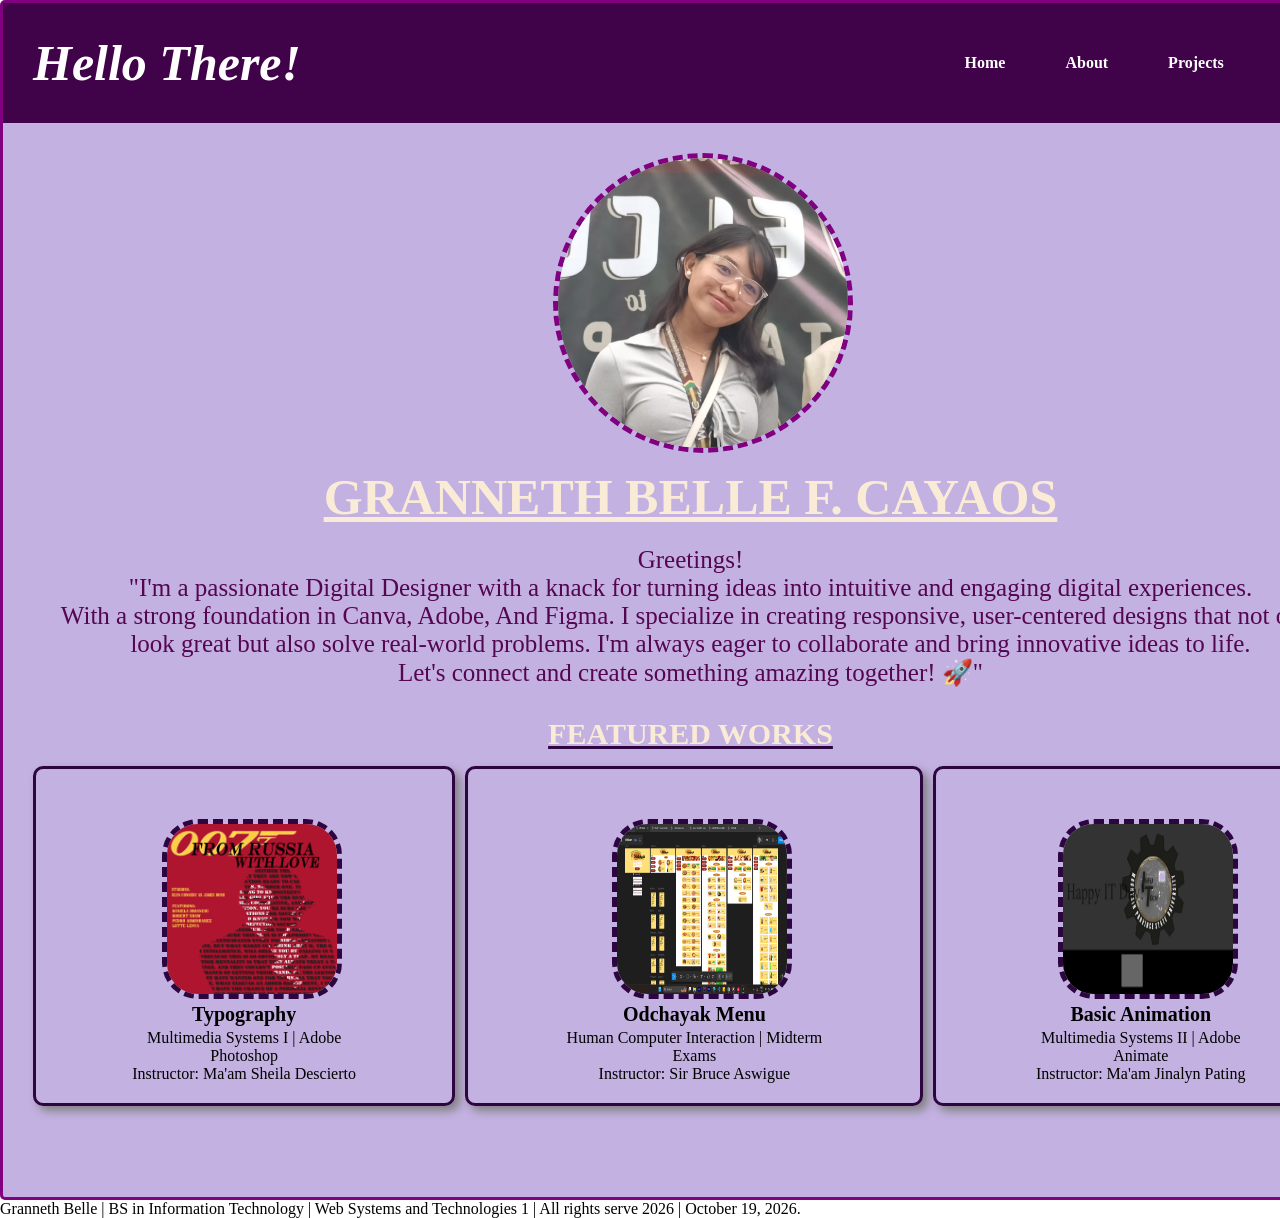
<file: index.html>
<!DOCTYPE html>
<html lang="en">
<head>
    <meta charset="UTF-8">
    <meta name="viewport" content="width=device-width, initial-scale=1.0">
    <title>Porfolio</title>
    <link rel="stylesheet" href="css/profile.css"> <!--link to my css-->
</head>
<body>
    <main>

     <header>
        <div class="Logo">
            <span>Hello There!</span>
        </div>
        <nav class="navigation">
            <ul>
                <li><a href="profile.html">Home</a></li>
                <li><a href="about.html">About</a></li>
                <li><a href="projects.html">Projects</a></li>
                <li><a href="contact.html">Contact</a></li>
            </ul>
        </nav>
    </header>
        
            <img src="images/1742978425971.jpg" alt="">
            <h1>GRANNETH BELLE F. CAYAOS</h1><br>
            <p>Greetings! <br> <!--Short info about self-->
            "I'm a passionate Digital Designer with a knack for turning ideas into intuitive and engaging digital experiences. <br> With a strong foundation in Canva, Adobe, And Figma.
            I specialize in creating responsive, user-centered designs that not only <br> look great but also solve real-world problems.
            I'm always eager to collaborate and bring innovative ideas to life. <br> Let's connect and create something amazing together! 🚀"
            </p> 
    
    <div>
        <h3> FEATURED WORKS </h3>    <!-- Project Showcase -->
    </div>  
    <section class="head">
        <div class="profile">  
            <img src="images/Typography _Granneth Belle F..png" alt="">
            <h4>Typography</h4>
            <p1>Multimedia Systems I | Adobe Photoshop <br>
                Instructor: Ma'am Sheila Descierto
            </p1>
        </div>

        <div class="profile">
            <img src="images/HCI exam.png" alt="">
            <h4>Odchayak Menu</h4>
            <p1>Human Computer Interaction | Midterm Exams <br>
                Instructor: Sir Bruce Aswigue
            </p1>
        </div>

        <div class="profile">
            <img src="images/IT_Day_Animation.gif" alt="">
            <h4>Basic Animation</h4>
            <p1>Multimedia Systems II | Adobe Animate <br>
                Instructor: Ma'am Jinalyn Pating 
            </p1>
        </div>
    </section>
       
    </main>
         <footer>
            Granneth Belle |
            BS in Information Technology |
            Web Systems and Technologies 1 |
            All rights serve 2026 |
            October 19, 2026.
        </footer>
    
</body>
</html>
</file>
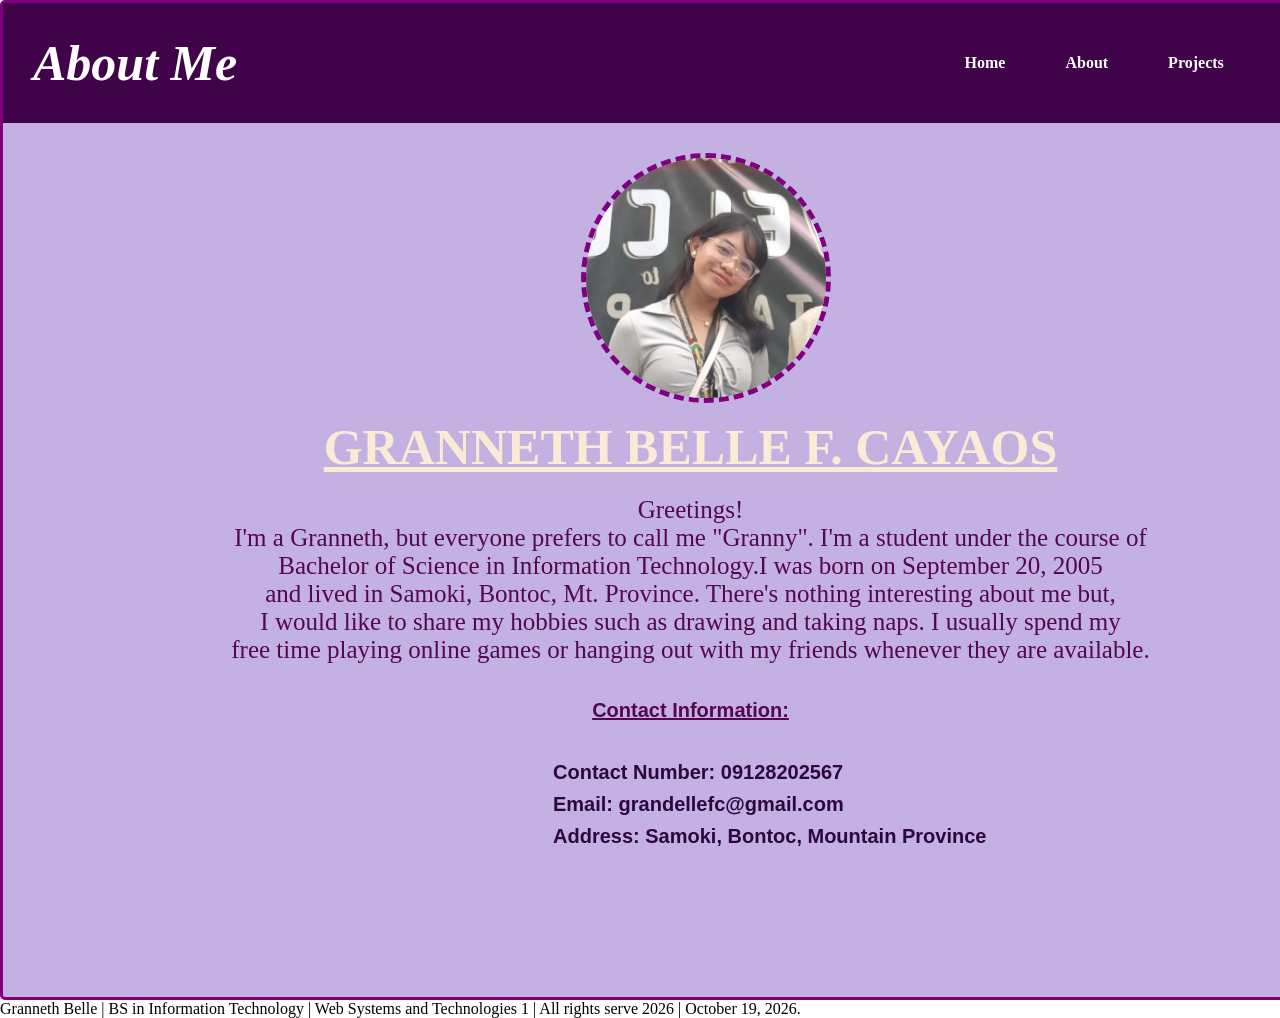
<file: about.html>
<!DOCTYPE html>
<html lang="en">
<head>
    <meta charset="UTF-8">
    <meta name="viewport" content="width=device-width, initial-scale=1.0">
    <title>Portfolio</title>
    <link rel="stylesheet" href="css/about.css"> <!--link to my css-->
</head>
<body>
    <main>
        <header>
        <div class="Logo">
            <span>About Me</span>
        </div>
        <nav class="navigation">
            <ul>
                <li><a href="index.html">Home</a></li>
                <li><a href="about.html">About</a></li>
                <li><a href="projects.html">Projects</a></li>
                <li><a href="contact.html">Contact</a></li>
            </ul>
        </nav>
    </header>

        <img src="images/1742978425971.jpg" alt="">
        <h1>GRANNETH BELLE F. CAYAOS</h1><br>

        <p>Greetings! <br> <!--Short info about self-->
            I'm a Granneth, but everyone prefers to call me "Granny". I'm a student under the course of <br>
            Bachelor of Science in Information Technology.I was born on September 20, 2005 <br> and lived in 
            Samoki, Bontoc, Mt. Province. There's nothing interesting about me but,<br> I would like to share 
            my hobbies such as drawing and taking naps. I usually spend my <br> free time playing online games
            or hanging out with my friends whenever they are available.
        </p> 

        <div class="contact-info"> <!--contact info-->
            <h2 class="title"> Contact Information:</h2>
            <div class="details">
               <h3>
                Contact Number: 09128202567 <br>
                Email: grandellefc@gmail.com <br>
                Address: Samoki, Bontoc, Mountain Province <br>
            </h3> 
            </div>
        </div> 

    </main>
         <footer>
            Granneth Belle |
            BS in Information Technology |
            Web Systems and Technologies 1 |
            All rights serve 2026 |
            October 19, 2026.
        </footer>
    
</body>
</html>
</file>
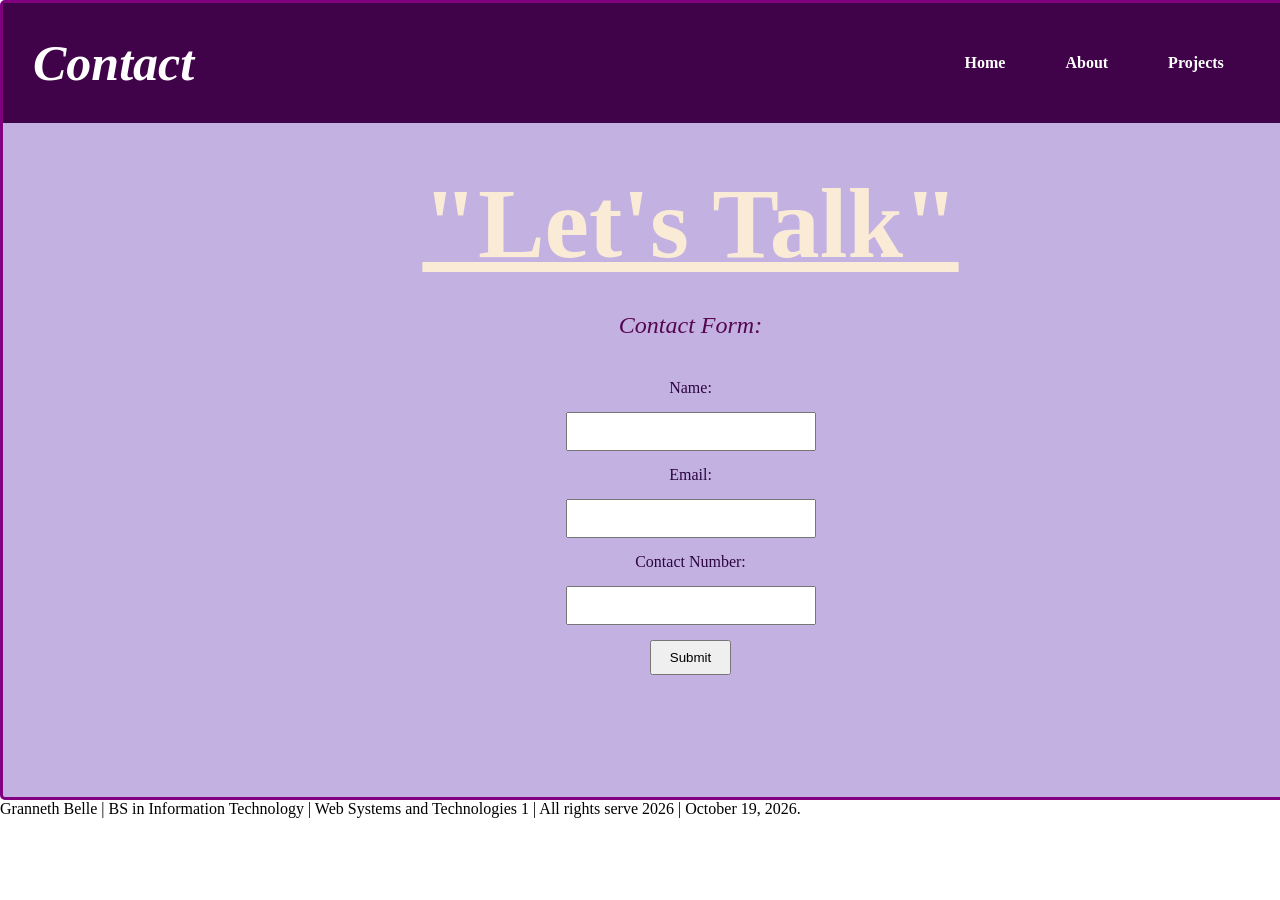
<file: contact.html>
<!DOCTYPE html>
<html lang="en">
<head>
    <meta charset="UTF-8">
    <meta name="viewport" content="width=device-width, initial-scale=1.0">
    <title>Portfolio</title>
    <link rel="stylesheet" href="css/contacts.css"> <!--link to my css-->
</head>
<body>
    <main>
        <header>
            <div class="Logo">
                <span>Contact</span>
            </div>
            <nav class="navigation">
                <ul>
                    <li><a href="index.html">Home</a></li>
                    <li><a href="about.html">About</a></li>
                    <li><a href="projects.html">Projects</a></li>
                    <li><a href="contact.html">Contact</a></li>
                </ul>
            </nav>
        </header>

        <h1>"Let's Talk"</h1><br>

        <h2>Contact Form:</h2> <!--contact info in form format-->
        <form>
            <label for="name">Name:</label>
            <input type="text" id="name" name="name">

            <label for="email">Email:</label>
            <input type="email" id="email" name="email">

            <label for="contact">Contact Number:</label>
            <input type="tel" id="contact" name="contact">

            <button type="submit">Submit</button>
        </form>
    </main>
    
         <footer>
            Granneth Belle |
            BS in Information Technology |
            Web Systems and Technologies 1 |
            All rights serve 2026 |
            October 19, 2026.
        </footer>
    
</body>
</html>
</file>
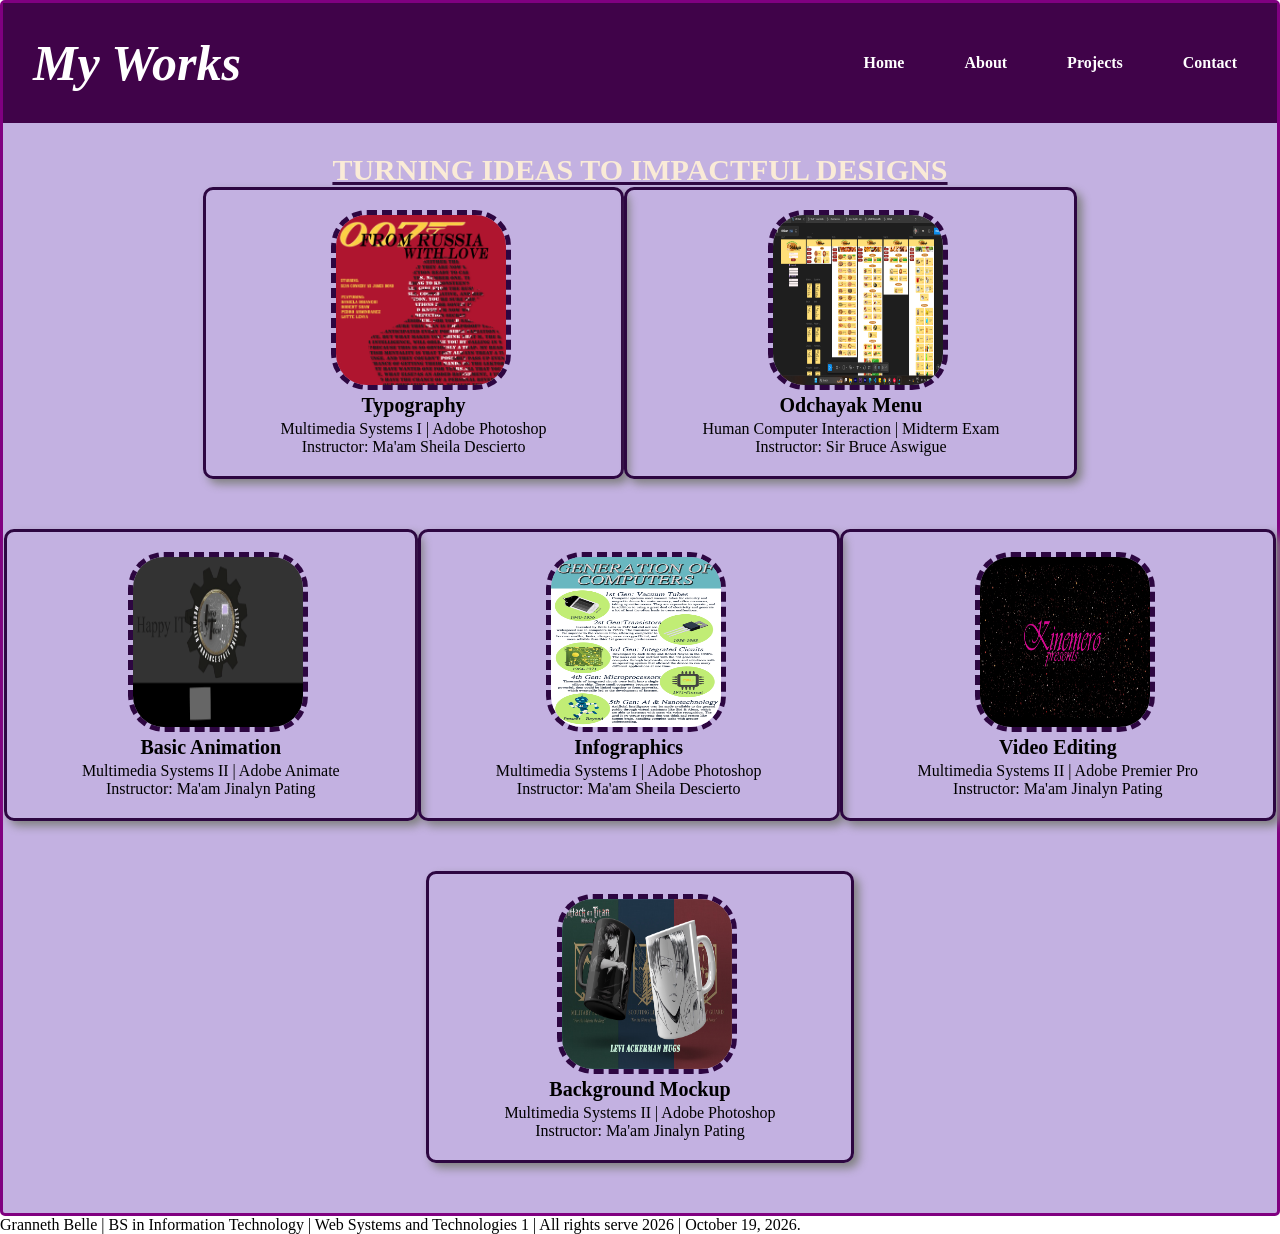
<file: projects.html>
<!DOCTYPE html>
<html lang="en">
<head>
    <meta charset="UTF-8">
    <meta name="viewport" content="width=device-width, initial-scale=1.0">
    <title>Document</title>
    <link rel="stylesheet" href="css/projects.css"> <!--link to my css-->
</head>
<body>

    <main>
    <header>
        <div class="Logo">
            <span>My Works</span>
        </div>
        <nav class="navigation">
            <ul>
                <li><a href="index.html">Home</a></li>
                <li><a href="about.html">About</a></li>
                <li><a href="projects.html">Projects</a></li>
                <li><a href="contact.html">Contact</a></li>
            </ul>
        </nav>
    </header>

    <div>
        <h3> TURNING IDEAS TO IMPACTFUL DESIGNS </h3>    <!-- Project Showcase -->
    </div>  
    <section>
        <div class="gran">
        <div class="profile">  
            <img src="images/Typography _Granneth Belle F..png" alt="">
            <h4>Typography</h4>
            <p1>Multimedia Systems I | Adobe Photoshop <br>
                Instructor: Ma'am Sheila Descierto
            </p1>
        </div>

        <div class="profile">
            <img src="images/HCI exam.png" alt="">
            <h4>Odchayak Menu</h4>
            <p1>Human Computer Interaction | Midterm Exam <br>
                Instructor: Sir Bruce Aswigue
            </p1>
        </div>

        <div class="profile">
            <img src="images/IT_Day_Animation.gif" alt="">
            <h4>Basic Animation</h4>
            <p1>Multimedia Systems II | Adobe Animate <br>
                Instructor: Ma'am Jinalyn Pating 
            </p1>
        </div>

        <div class="profile">
            <img src="images/Infographics_Cayaos, Granneth Belle F.png" alt="">
            <h4>Infographics</h4>
            <p1>Multimedia Systems I | Adobe Photoshop <br>
                Instructor: Ma'am Sheila Descierto 
            </p1>
        </div>

        <div class="profile">
            <img src="images/Screenshot (1174).png" alt="">
            <h4>Video Editing</h4>
            <p1>Multimedia Systems II | Adobe Premier Pro <br>
                Instructor: Ma'am Jinalyn Pating 
            </p1>
        </div>

        <div class="profile">
            <img src="images/Cayaos, Granneth Belle F_Background_Mockup.jpg" alt="">
            <h4>Background Mockup</h4>
            <p1>Multimedia Systems II | Adobe Photoshop <br>
                Instructor: Ma'am Jinalyn Pating 
            </p1>
        </div>
    </div>
    </section>
       
    </main>

         <footer>
            Granneth Belle |
            BS in Information Technology |
            Web Systems and Technologies 1 |
            All rights serve 2026 |
            October 19, 2026.
        </footer>
    
</body>
</html>
</file>
<file: css/profile.css>
/*FORDA HEADER*/
* {
    margin: 0;
    padding: 0;
    box-sizing: border-box;
   
}

header {
    display: flex;
    justify-content: space-between;
    align-items: center;
    background-color: rgb(64, 3, 73);
    padding: 10px 30px;
    min-height: 120px;
}

.Logo {
    display: flex;
    align-items: center;
    gap: 15px;
    color: white;
    font-size: 50px;
    font-weight: bold;
    font-style: italic;
}

.navigation ul {
    display: flex;
    align-items: center;
    gap: 40px;
    list-style: none;
}

.navigation a {
    color: white;
    text-decoration: none;
    font-weight: bold;
    padding: 10px;
    transition: 0.3s;
}

.navigation a:hover {
    color: gold;
    text-shadow:
        0 0 5px gold,
        0 0 10px gold,
        0 0 20px goldenrod;
}

/*Contents*/

img{
    border-radius: 150px;
    border: 5px dashed purple;
    width: 300px;
    height: 300px;
    margin-left: 40%; 
    margin-top: 30px;
    
}

main{
    border: 3px solid purple;
    border-radius: 5px;
    height: 1200px;
    width: 1381px;
    background: rgb(195, 177, 225);
    
}

h1{
    text-align: center;
    text-decoration: underline;
    font-weight: 5px;
    color: antiquewhite;
    font-size: 50px;
    line-height: 1px;
    margin-top: 40px;   
}

p{
    text-align: center;
    font-weight: lighter;
    font-style: justify;
    font-size: 25px;
    color:rgb(85, 6, 81);
    margin-top: 30px;
}

h3 {
    margin-top: 30px;
    color: antiquewhite;
    text-decoration: underline rgb(45, 6, 65);
    text-align: center;
    font-size: 30px;
}

h4{
    margin-bottom: 3px;
    font-size: 20px;
}

.profile img{
    height: 180px;
    width: 180px;
    border: 5px dashed rgb(45, 6, 65);
    border-radius: 20%;
    margin-left: 15px;
}

.profile {
    margin-bottom: 50px;
    text-align: center;
    border: 3px solid rgb(45, 6, 65);
    border-radius: 10px;
    padding: 20px 80px;
    box-shadow: 5px 5px 10px gray;
    
}

.head {
    display: flex;
    gap: 10px;
    margin: 15px 30px;

}
</file>
<file: css/about.css>
/*FORDA HEADER*/
* {
    margin: 0;
    padding: 0;
    box-sizing: border-box;
}

header {
    display: flex;
    justify-content: space-between;
    align-items: center;
    background-color: rgb(64, 3, 73);
    padding: 10px 30px;
    min-height: 120px;
}

.Logo {
    display: flex;
    align-items: center;
    gap: 15px;
    color: white;
    font-size: 50px;
    font-weight: bold;
    font-style: italic;
}
.navigation ul {
    display: flex;
    align-items: center;
    gap: 40px;

    list-style: none;
}

.navigation a {
    color: white;
    text-decoration: none;
    font-weight: bold;
    padding: 10px;

    transition: 0.3s;
}

.navigation a:hover {
    color: gold;
    text-shadow:
        0 0 5px gold,
        0 0 10px gold,
        0 0 20px goldenrod;
}
 

/*Contents*/
img{
    border-radius: 150px;
    border: 5px dashed purple;
    width: 250px;
    height: 250px;
    margin-left: 42%; 
    margin-top: 30px;
}

main{
    border: 3px solid purple;
    border-radius: 5px;
    height: 1000px;
    width: 1381px;
    background: rgb(195, 177, 225);
}

h1{
    text-align: center;
    text-decoration: underline;
    font-weight: 5px;
    color: antiquewhite;
    font-size: 50px;
    line-height: 1px;
    margin-top: 40px;   
}  

p{
    text-align: center;
    font-weight: lighter;
    font-style: justify;
    font-size: 25px;
    color:rgb(85, 6, 81);
    margin-top: 30px;
}

.contact-info{
    font-family: 'Inter', 'Segoe UI', sans-serif;
    color: rgb(45, 6, 65);
    line-height: 1.6;
}

.contact-info span{
    font-weight: 500;
}

h2{
    text-align: center;
    text-decoration: underline;
    font-weight: 700;
    font-style: justify;
    font-size: 20px;
    color:rgb(85, 6, 81);
    margin-top: 30px;
}

h3{
    margin-left: 40%;
    margin-top: 30px;
    text-align: justify;
    font-size: 20px;
    color:rgb(45, 6, 65); 
}
</file>
<file: css/contacts.css>
/*FORDA HEADER*/
* {
    margin: 0;
    padding: 0;
    box-sizing: border-box;
}

header {
    display: flex;
    justify-content: space-between;
    align-items: center;
    background-color: rgb(64, 3, 73);
    padding: 10px 30px;
    min-height: 120px;
}

.Logo {
    display: flex;
    align-items: center;
    gap: 15px;
    color: white;
    font-size: 50px;
    font-weight: bold;
    font-style: italic;
}

.navigation ul {
    display: flex;
    align-items: center;
    gap: 40px;

    list-style: none;
}

.navigation a {
    color: white;
    text-decoration: none;
    font-weight: bold;
    padding: 10px;

    transition: 0.3s;
}

.navigation a:hover {
    color: gold;
    text-shadow:
        0 0 5px gold,
        0 0 10px gold,
        0 0 20px goldenrod;
}

/*Contents*/

main{
    border: 3px solid purple;
    border-radius: 5px;
    height: 800px;
    width: 1381px;
    background: rgb(195, 177, 225);
}

h1{
    text-align: center;
    text-decoration: underline;
    font-weight: 5px;
    color: antiquewhite;
    font-size: 100px;
    line-height: 1px;
    margin-top: 100px;   
}


h2 {
    text-align: center;
    font-weight: lighter;
    font-style: italic;
    color: rgb(85, 6, 81);
    margin-top: 70px;
    line-height: normal;
}

form {
    display: flex;
    flex-direction: column;
    align-items: center;
    gap: 15px;
    margin-top: 40px;
}

label {
    text-align: center;
    color: rgb(45, 6, 65);
    margin: 0;
}

input {
    width: 250px;
    padding: 10px;
    box-sizing: border-box;
}

button {
    padding: 8px 18px;
    cursor: pointer;
    align-self: center;
}
</file>
<file: css/projects.css>
/*FORDA HEADER*/
* {
    margin: 0;
    padding: 0;
    box-sizing: border-box;
}

header {
    display: flex;
    justify-content: space-between;
    align-items: center;
    background-color: rgb(64, 3, 73);
    padding: 10px 30px;
    min-height: 120px;
}

.Logo {
    display: flex;
    align-items: center;
    gap: 15px;
    color: white;
    font-size: 50px;
    font-weight: bold;
    font-style: italic;
}

.navigation ul {
    display: flex;
    align-items: center;
    gap: 40px;
    list-style: none;
}

.navigation a {
    color: white;
    text-decoration: none;
    font-weight: bold;
    padding: 10px;
    transition: 0.3s;
}

.navigation a:hover {
    color: gold;
    text-shadow:
        0 0 5px gold,
        0 0 10px gold,
        0 0 20px goldenrod;
}

/*Contents*/

.gran{
    display: flex;
    flex-wrap: wrap;
    justify-content: center;
}

main{
    border: 3px solid purple;
    border-radius: 5px;
    /* height: 900px;
    width: 1381px; */
    background: rgb(195, 177, 225);
}

/* .head {
    display: flex;
    flex-wrap: wrap;
    gap: 10px;
    margin: 15px 30px;
    
} */

h3 {
    margin-top: 30px;
    color: antiquewhite;
    text-decoration: underline rgb(45, 6, 65);
    text-align: center;
    font-size: 30px;
}

h4{
    margin-bottom: 3px;
    font-size: 20px;
}

.profile img{
    height: 180px;
    width: 180px;
    border: 5px dashed rgb(45, 6, 65);
    border-radius: 20%;
    margin-left: 15px;
}

.profile {
    margin-bottom: 50px;
    text-align: center;
    border: 3px solid rgb(45, 6, 65);
    border-radius: 10px;
    padding: 20px 75px;
    box-shadow: 5px 5px 10px gray;   
}
</file>
